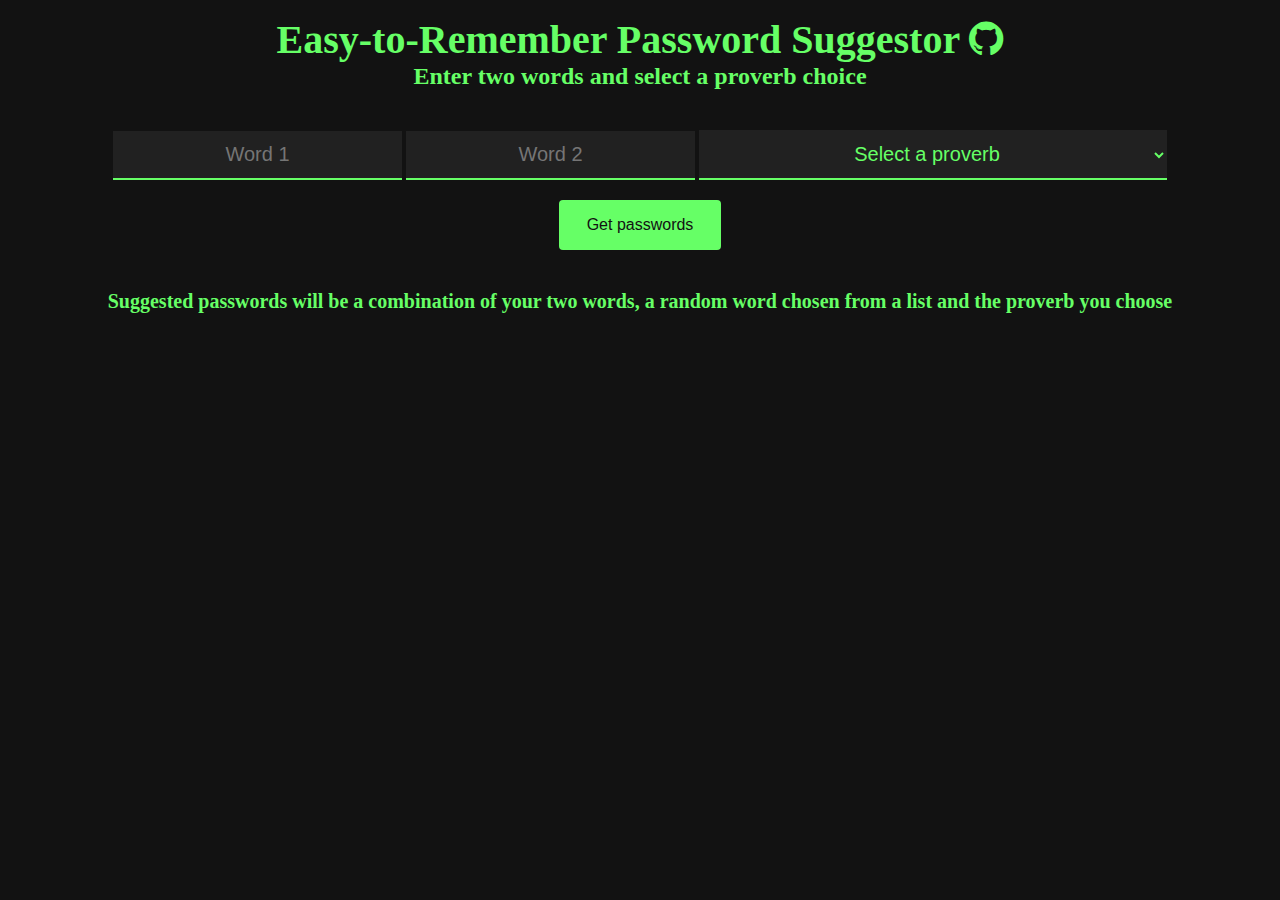
<file: index.html>
<!DOCTYPE html>
<html>
<head>
	<script type="text/javascript" src="./resources/js/password.js"></script>
	<script type="text/javascript" src="./resources/js/zxcvbn.js"></script>
	<link rel="stylesheet" type="text/css" href="./resources/css/style.css">
	<link rel="stylesheet" href="https://maxcdn.bootstrapcdn.com/font-awesome/4.4.0/css/font-awesome.min.css">
</head>
<body class="background" onload="fetchProverbs()">

	<div class="container1">
		<h1>Easy-to-Remember Password Suggestor <a href="https://github.com/shreyas-sriram/password-suggestor"><i class="fa fa-github fa_custom"></i></a></h1>
		<h2>Enter two words and select a proverb choice</h2>
	</div>

	<div class="container2">
		<input id="word1" placeholder="Word 1" autocapitalize="none">
		<input id="word2" placeholder="Word 2" autocapitalize="none">
		<select id="proverb"></select>
	</div>

	<div class="container4">
		<button type="button" onclick="validate()">Get passwords</button>
	</div>

	<div class="container3">
		<h2>Suggested passwords will be a combination of your two words, a random word chosen from a list and the proverb you choose</h2>
	</div>

	<div id="result" class="container2"></div>

</body>
</html>
</file>
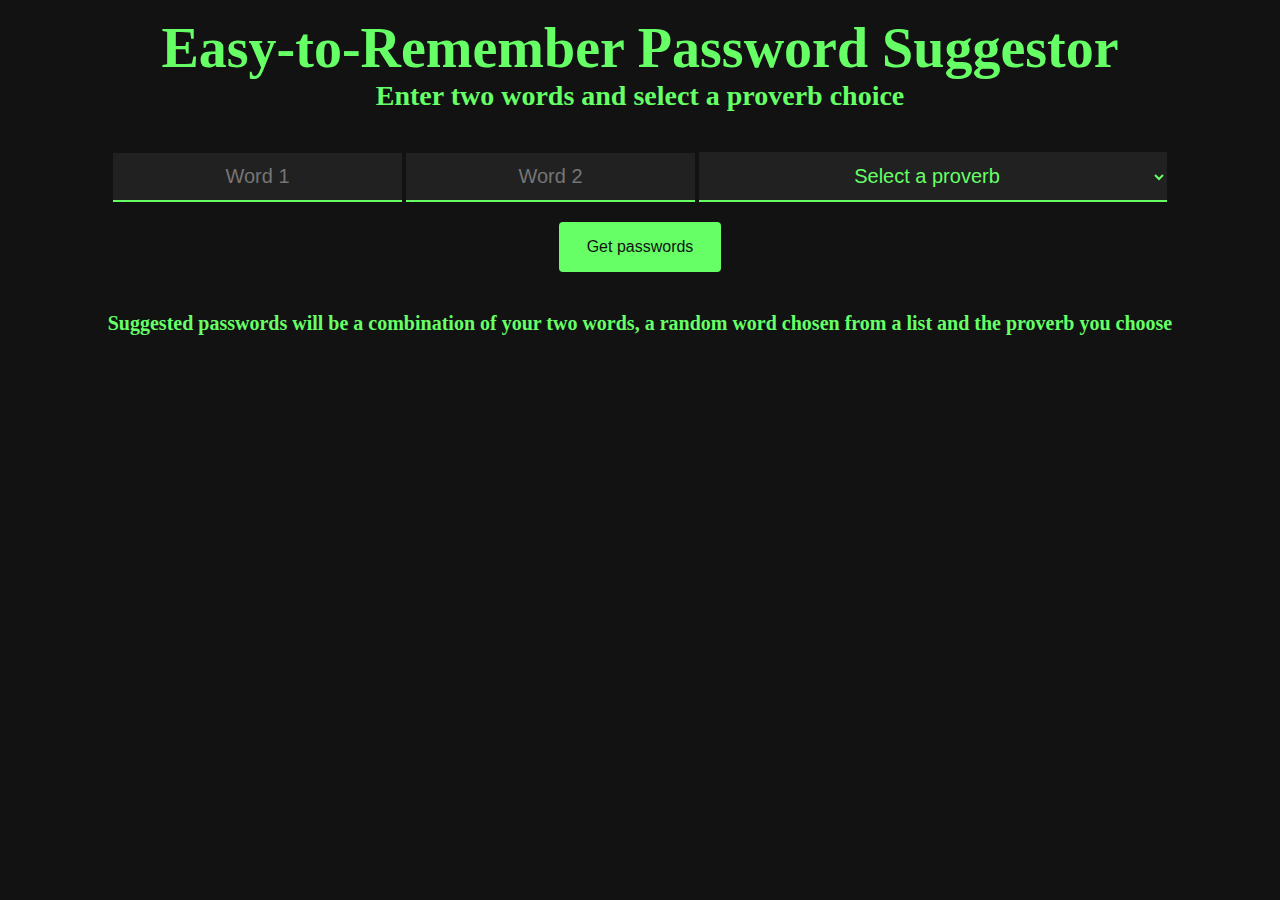
<file: password.html>
<!DOCTYPE html>
<html>
<head>
	<script src="password.js"></script>
	<script type="text/javascript" src="./zxcvbn.js"></script>
	<link rel="stylesheet" type="text/css" href="style.css">
</head>
<body class="background" onload="fetchProverbs()">

	<div class="container1">
		<h1>Easy-to-Remember Password Suggestor</h1>
		<h2>Enter two words and select a proverb choice</h2>
	</div>

	<div class="container2">
		<input id="word1" placeholder="Word 1">
		<input id="word2" placeholder="Word 2">
		<select id="proverb"></select>
	</div>

	<div class="container4">
		<button type="button" onclick="validate()">Get passwords</button>
	</div>

	<div class="container3">
		<h2>Suggested passwords will be a combination of your two words, a random word chosen from a list and the proverb you choose</h2>
	</div>

	<div id="result" class="container2"></div>

</body>
</html>
</file>
<file: resources/css/style.css>
:root {
	--surface: #121212;
	--primary: #66FF66;
	--primaryVariant: #1976d2;
	--secondary: #FF66FF;
	--card: #212121;
}

.background{
	background-color: var(--surface);
}

div.container1 {
	/*border: 3px solid green;*/
	position: relative;
	text-align: center;
	height: auto;
	margin: 16px 16px 0px 16px;
}

div.container1 h1 {
	color: var(--primary);
	font-size: 40px;
	position: relative;
	margin: auto;
}

div.container1 h2 {
	color: var(--primary);
	font-size: 24px;
	position: relative;
	margin: auto;
}

div.container2 {
	/*border: 3px solid green;*/
	position: relative;
	text-align: center;
	height: auto;
	margin-top: 40px;
	color: var(--primary);
}

div.container2 input {
	background-color: var(--card);
	position: relative;
	text-align: center;
	color: var(--primary);
	border: none;
 	border-bottom: 2px solid var(--primary);

 	font-size: 20px;
 	padding: 12px;
}

div.container2 input:focus {
	background-color: var(--card);
	color: var(--primary);
	outline: none !important;
}

div.container2 select {
	background-color: var(--card);
	position: relative;
	text-align: center;
	color: var(--primary);
	border: none;
 	border-bottom: 2px solid var(--primary);

 	font-size: 20px;
 	padding: 12px;
}

div.container2 select:focus {
	background-color: var(--card);
	color: var(--primary);
	outline: none !important;
}

div.container2 input[type=number]::-webkit-inner-spin-button, 
div.container2 input[type=number]::-webkit-outer-spin-button { 
	-webkit-appearance: none; 
	margin: 0; 
}

div.container2 table {
	color: var(--primary);
	font-size: 20px;
	position: relative;
	margin: auto;
 	border-collapse: collapse;
}

div.container2 table th,td {
  border: 1px dashed var(--primary);
  background-color: var(--card);
  padding: 8px;
}

div.container3 {
	/*border: 3px solid green;*/
	position: relative;
	text-align: center;
	height: auto;
	margin-top: 40px;
}

div.container3 h2 {
	color: var(--primary);
	font-size: 20px;
	position: relative;
	margin: auto;
}

div.container4 {
	/*border: 3px solid green;*/
	position: relative;
	text-align: center;
	height: auto;
	margin-left: 120px;
	margin-right: 120px;
	color: var(--primary);
	margin-top: 20px;
}

div.container4 button {
	background-color: var(--primary);
	border: none;
	color: var(--surface);
	padding: 16px 28px;
	text-align: center;
	text-decoration: none;
	font-size: 16px;
	border-radius: 4px;
	cursor: pointer;
	outline: 0;
}

.fa_custom {
  color: var(--primary);
}
</file>
<file: style.css>
:root {
	--surface: #121212;
	--primary: #66FF66;
	--primaryVariant: #1976d2;
	--secondary: #FF66FF;
	--card: #212121;
}

.background{
	background-color: var(--surface);
}

div.container1 {
	/*border: 3px solid green;*/
	position: relative;
	text-align: center;
	height: auto;
	margin: 16px 16px 0px 16px;
}

div.container1 h1 {
	color: var(--primary);
	font-size: 56px;
	position: relative;
	margin: auto;
}

div.container1 h2 {
	color: var(--primary);
	font-size: 28px;
	position: relative;
	margin: auto;
}

div.container2 {
	/*border: 3px solid green;*/
	position: relative;
	text-align: center;
	height: auto;
	margin-top: 40px;
	color: var(--primary);
}

div.container2 input {
	background-color: var(--card);
	position: relative;
	text-align: center;
	color: var(--primary);
	border: none;
 	border-bottom: 2px solid var(--primary);

 	font-size: 20px;
 	padding: 12px;
}

div.container2 input:focus {
	background-color: var(--card);
	color: var(--primary);
	outline: none !important;
}

div.container2 select {
	background-color: var(--card);
	position: relative;
	text-align: center;
	color: var(--primary);
	border: none;
 	border-bottom: 2px solid var(--primary);

 	font-size: 20px;
 	padding: 12px;
}

div.container2 select:focus {
	background-color: var(--card);
	color: var(--primary);
	outline: none !important;
}

div.container2 input[type=number]::-webkit-inner-spin-button, 
div.container2 input[type=number]::-webkit-outer-spin-button { 
	-webkit-appearance: none; 
	margin: 0; 
}

div.container2 table {
	color: var(--primary);
	font-size: 20px;
	position: relative;
	margin: auto;
 	border-collapse: collapse;
}

div.container2 table th,td {
  border: 1px dashed var(--primary);
  background-color: var(--card);
  padding: 8px;
}

div.container3 {
	/*border: 3px solid green;*/
	position: relative;
	text-align: center;
	height: auto;
	margin-top: 40px;
}

div.container3 h2 {
	color: var(--primary);
	font-size: 20px;
	position: relative;
	margin: auto;
}

div.container4 {
	/*border: 3px solid green;*/
	position: relative;
	text-align: center;
	height: auto;
	margin-left: 120px;
	margin-right: 120px;
	color: var(--primary);
	margin-top: 20px;
}

div.container4 button {
	background-color: var(--primary);
	border: none;
	color: var(--surface);
	padding: 16px 28px;
	text-align: center;
	text-decoration: none;
	font-size: 16px;
	border-radius: 4px;
	cursor: pointer;
	outline: 0;
}
</file>
